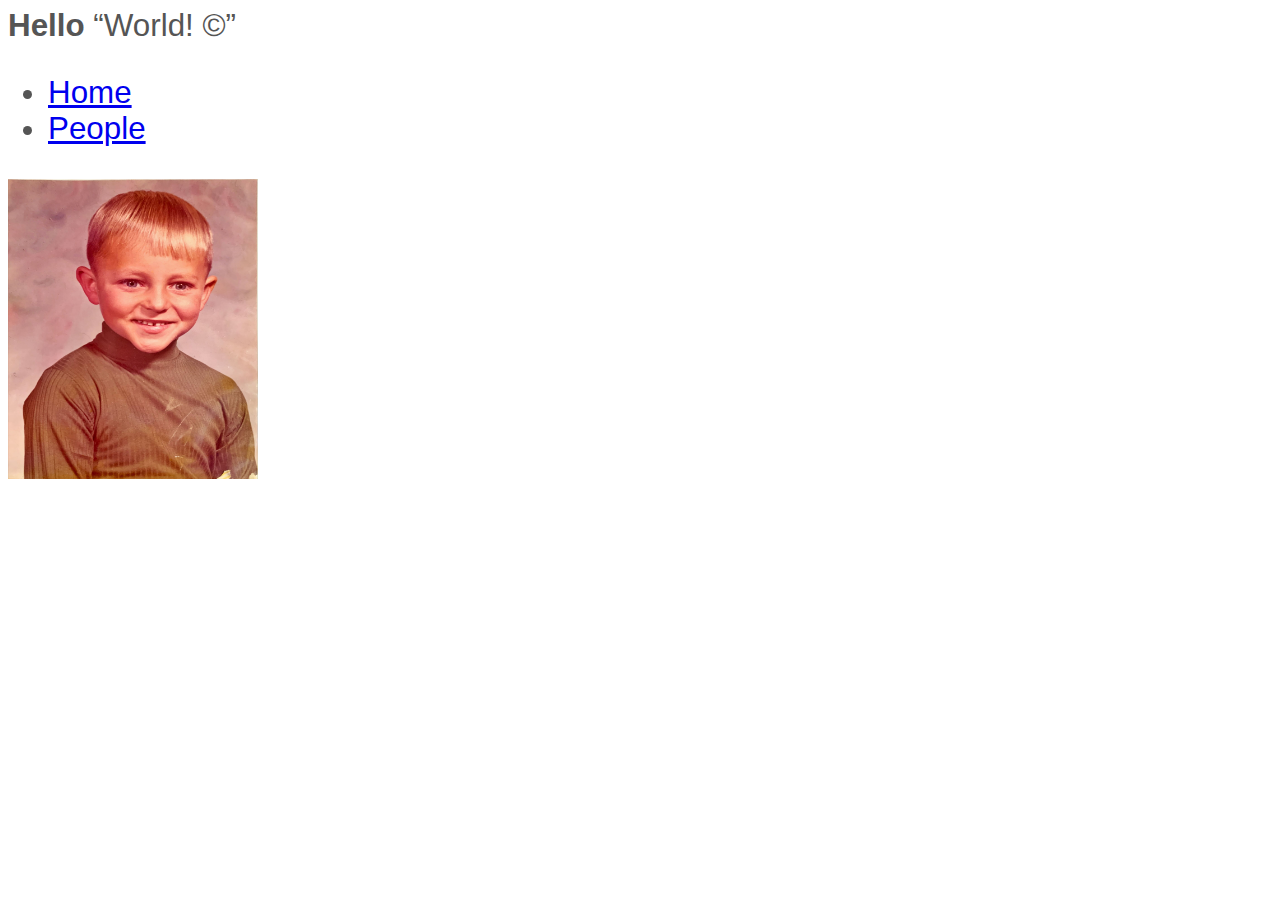
<file: HTML, CSS, JS/index.html>
<!DOCTYPE html>
<html lang="en" dir="ltr">

<head>
    <meta charset="UTF-8">
    <link rel="stylesheet" href="gordo.css">
    <title>LinkedIn Learning HTML/CSS/JS</title>
</head>

<body>
    <!--Comment-->
    <strong>Hello</strong> <q>World! &copy;</q><br>
    <!--<time datetime="2025-05-08">Today</time>-->

 <nav role="navigation" aria-label="main menu">   
    <ul>
        <li><a href="/">Home</a></li>
        <li><a href="/people">People</a></li>
    </ul>
 </nav>
 <img src="me.jpg" alt="Good Looking Dude" height="300" width="250">

    <!--
    <a href="https://google.com"><p>What <em>Next</em></p></a>

    <p>H<sub>2</sub>0</p>
    <p>H<sup>2</sup>0</p>
    <p>H<sub>2</sub><small>0</small></p>
    <article>What is an <b><i>Article</i></b> Tag?</article>
    
    <ol>
    <li><h1>H1</h1></li>
    <li><h2>H2</h2></li>
    <li><h3>H3</h3></li>
    <li><h4>H4</h4></li>
    <li><h5>H5</h5></li>
    <li><h6>H6</h6></li>
    </ol>

    <section>
        <div><h1>LinkedIn <code>Learning</code> Section</h1></div>
        <div class="step"><p>As objects scroll into view...</p></div>
        <div class="step"><p>they can change appearance...</p></div>
        <div class="step"><p>and draw attention to themselves</p></div>
        <div class="step"><p>and if you didn't notice...</p></div>
        <div class="step"><p>the old ones can disappear</p></div>
    </section>
-->

</body>
</html>
</file>
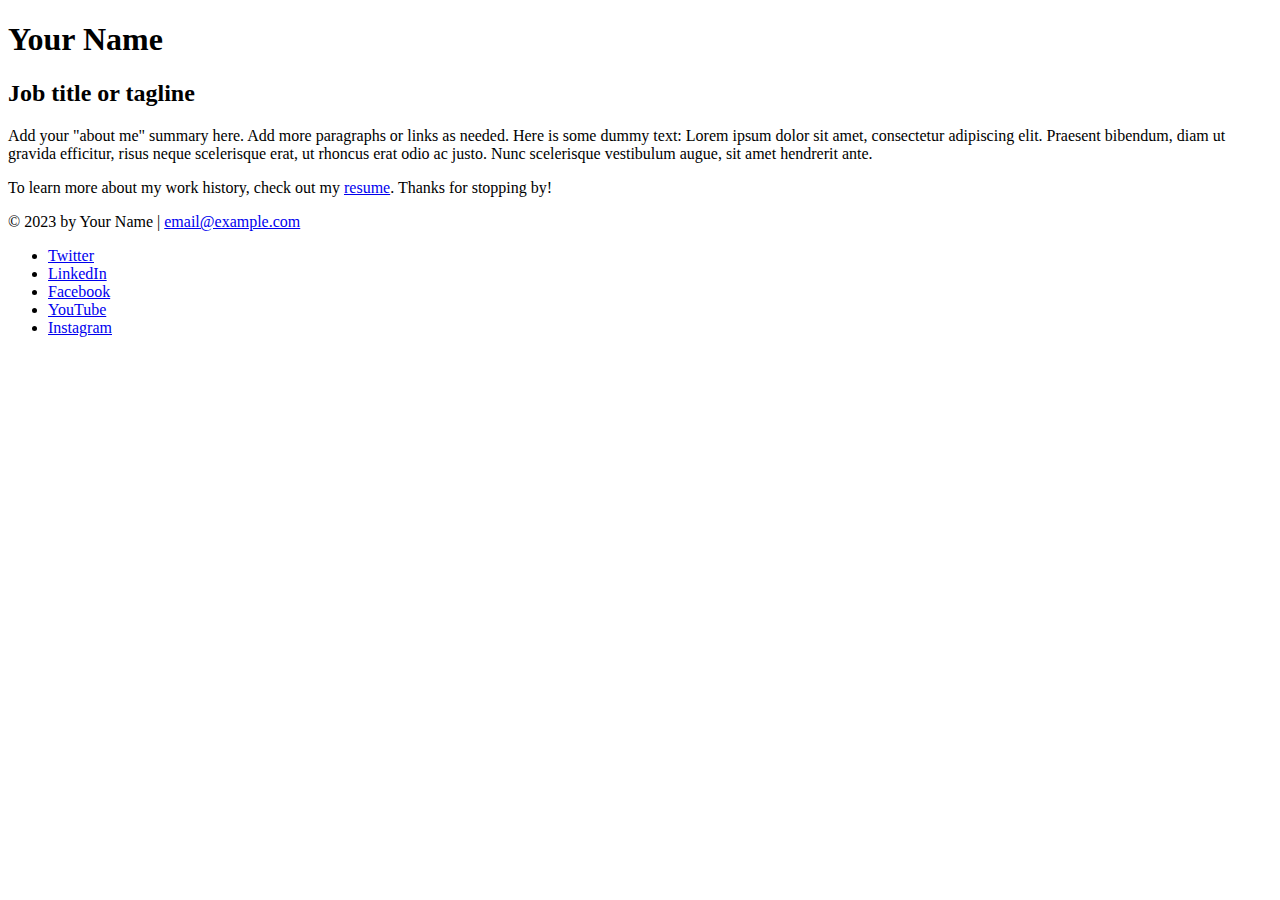
<file: HTML, CSS, JS/LiLCSSE/Exercise Files/starter-files/index.html>
<!DOCTYPE html>
<html lang="en">
  <head>
    <meta charset="UTF-8">
    <meta name="viewport" content="width=device-width, initial-scale=1">
    <title>Add a relevant page title</title>
  </head>
  <body>
    <!-- //  INTRO  // -->
    <header>
      <!-- Start content edits below this line. -->
      <h1>Your Name</h1>
      <h2>Job title or tagline</h2>

      <!-- End content edits here. -->
    </header>

    <!-- //  ABOUT ME  // -->
    <main>
      <!-- Start content edits below this line. -->
      <p>Add your "about me" summary here. Add more paragraphs or links as needed. Here is some dummy text: Lorem ipsum dolor sit amet, consectetur adipiscing elit. Praesent bibendum, diam ut gravida efficitur, risus neque scelerisque erat, ut rhoncus erat odio ac justo. Nunc scelerisque vestibulum augue, sit amet hendrerit ante.</p>
      <p>To learn more about my work history, check out my <a href="resume.html"> resume</a>. Thanks for stopping by!</p>

      <!-- End content edits here. -->
    </main>

    <!-- //  FOOTER INFO, SOCIAL MEDIA  // -->
    <footer>
      <!-- Start content edits below this line. -->
      <p>© 2023 by Your Name | <a href="mailto:email@example.com">email@example.com</a></p>

      <!-- Add or remove any networks. -->
      <ul>
        <li>
          <a href="#" target="_blank">Twitter</a>
        </li>
        <li>
          <a href="#" target="_blank">LinkedIn</a>
        </li>
        <li>
          <a href="#" target="_blank">Facebook</a>
        </li>
        <li>
          <a href="#" target="_blank">YouTube</a>
        </li>
        <li>
          <a href="#" target="_blank">Instagram</a>
        </li>
      </ul>
      <!-- End content edits here. -->
    </footer>
  </body>
</html>
</file>
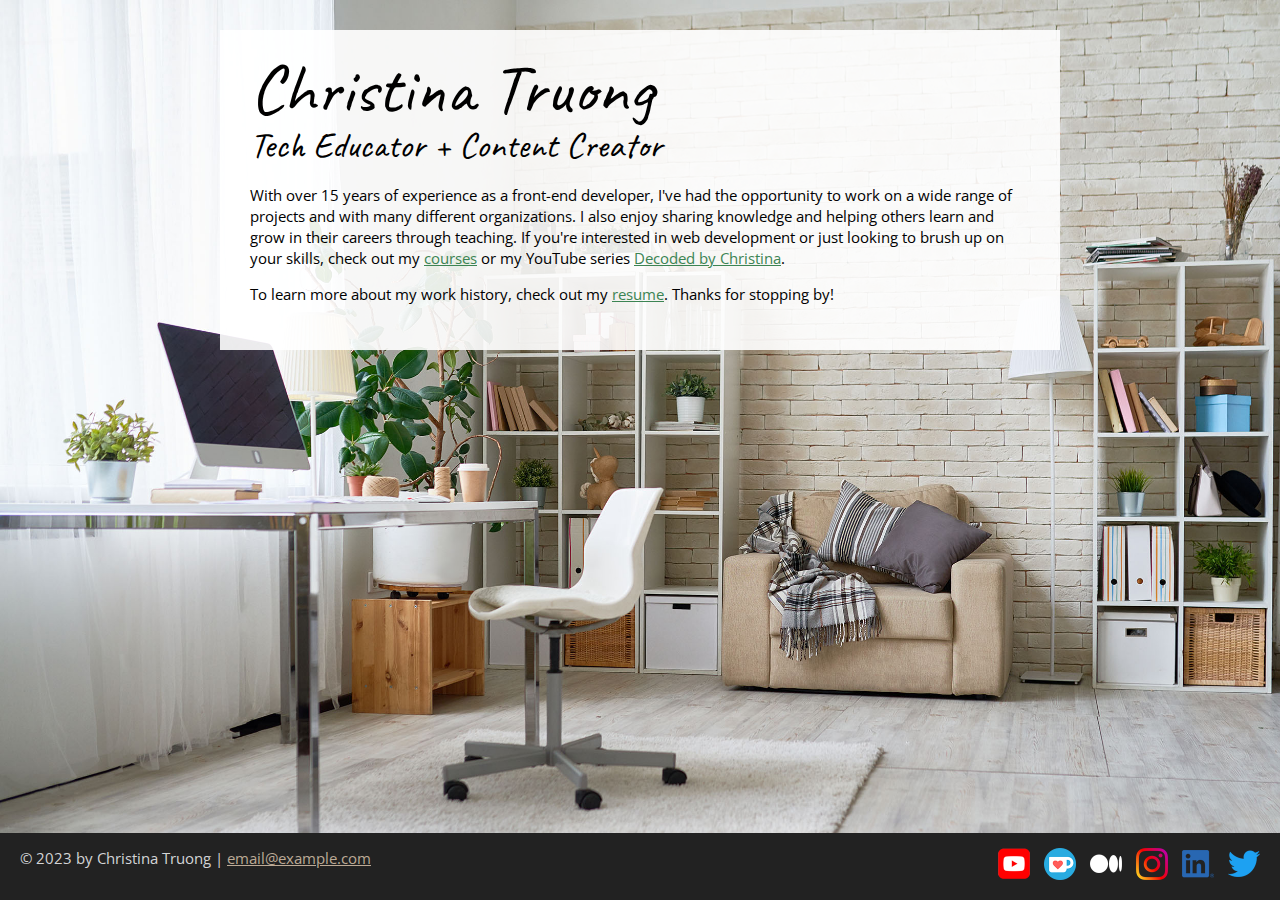
<file: HTML, CSS, JS/LiLCSSE/Exercise Files/final/personal-site/index.html>
<!DOCTYPE html>
<html lang="en">
  <head>
    <meta charset="UTF-8">
    <meta name="viewport" content="width=device-width, initial-scale=1.0">
    <title>Christina Truong, Tech Educator and Content Creator</title>
    <link rel="preconnect" href="https://fonts.googleapis.com">
    <link rel="preconnect" href="https://fonts.gstatic.com" crossorigin>
    <link href="https://fonts.googleapis.com/css2?family=Caveat&family=Open+Sans&display=swap" rel="stylesheet">
    <link rel="stylesheet" href="css/styles.css">
  </head>
  <body class="home">
    <!-- //  INTRO  // -->
    <div class="content-wrapper">
      <div class="content-bg">
        <header>
          <!-- Start content edits below this line. -->
          <h1>Christina Truong</h1>
          <h2>Tech Educator + Content Creator</h2>

          <!-- End content edits here. -->
        </header>

        <!-- //  ABOUT ME  // -->
        <main>
          <p>With over 15 years of experience as a front-end developer, I've had the opportunity to work on a wide range of projects and with many different organizations. I also enjoy sharing knowledge and helping others learn and grow in their careers through teaching. If you're interested in web development or just looking to brush up on your skills, check out my <a href="https://christinatruong.com/courses/" target="_blank">courses</a> or my YouTube series <a href="https://www.youtube.com/@madebychristina" target="_blank">Decoded by Christina</a>.</p>

          <p>To learn more about my work history, check out my <a href="resume.html"> resume</a>. Thanks for stopping by!</p>
        </main>
      </div>
    </div>
    <!-- //  FOOTER INFO, SOCIAL MEDIA  // -->
    <footer>
      <p>© 2023 by Christina Truong |  <a href="mailto:email@example.com">email@example.com</a></p>

      <ul class="socials">
        <li>
          <a href="https://www.youtube.com/@madebychristina" target="_blank"><img src="images/icon-logo-youtube.png" alt="My YouTube channel"></a>
        </li>
        <li>
          <a href="https://ko-fi.com/christinatruong" target="_blank"><img src="images/icon-logo-ko-fi.png" alt="My Ko-Fi homepage"></a>
        </li>
        <li>
          <a href="https://medium.com/@christinatruong" target="_blank"><img src="images/icon-logo-medium.png" alt="My Medium homepage"></a>
        </li>
        <li>
          <a href="https://www.instagram.com/christina.is.online/" target="_blank"><img src="images/icon-logo-instagram.png" alt="My Instagram"></a>
        </li>
        <li>
          <a href="https://ca.linkedin.com/in/christinatruong" target="_blank"><img src="images/icon-logo-linkedin.png" alt="My LinkedIn profile"></a>
        </li>
        <li>
          <a href="https://twitter.com/christinatruong" target="_blank"><img src="images/icon-logo-twitter.png" alt="My Twitter profile"></a>
        </li>
      </ul>
    </footer>
  </body>
</html>
</file>
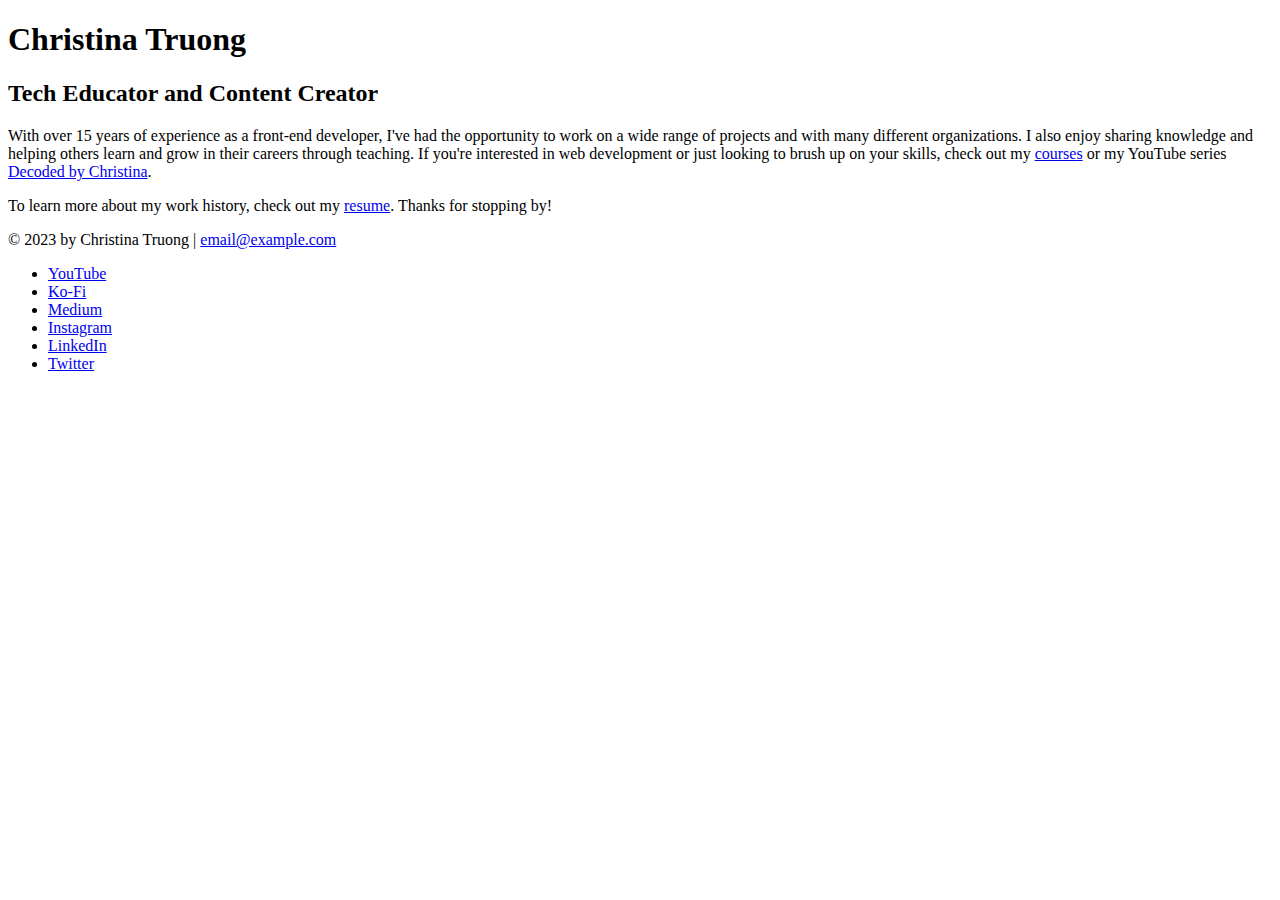
<file: HTML, CSS, JS/LiLCSSE/Exercise Files/Ch1/01_05/personal-site/index.html>
<!DOCTYPE html>
<html lang="en">
  <head>
    <meta charset="UTF-8">
    <meta name="viewport" content="width=device-width, initial-scale=1.0">
    <title>Christina Truong, Tech Educator and Content Creator</title>
  </head>
  <body>
    <!-- //  INTRO  // -->
    <header>
      <!-- Start content edits below this line. -->
      <h1>Christina Truong</h1>
      <h2>Tech Educator and Content Creator</h2>

      <!-- End content edits here. -->
    </header>

    <!-- //  ABOUT ME  // -->
    <main>
      <p>With over 15 years of experience as a front-end developer, I've had the opportunity to work on a wide range of projects and with many different organizations. I also enjoy sharing knowledge and helping others learn and grow in their careers through teaching. If you're interested in web development or just looking to brush up on your skills, check out my <a href="https://christinatruong.com/courses/" target="_blank">courses</a> or my YouTube series <a href="https://www.youtube.com/@madebychristina" target="_blank">Decoded by Christina</a>.</p>

      <p>To learn more about my work history, check out my <a href="resume.html"> resume</a>. Thanks for stopping by!</p>
    </main>

    <!-- //  FOOTER INFO, SOCIAL MEDIA  // -->
    <footer>
      <p>© 2023 by Christina Truong |  <a href="mailto:email@example.com">email@example.com</a></p>

      <ul>
        <li>
          <a href="https://www.youtube.com/@madebychristina" target="_blank">YouTube</a>
        </li>
        <li>
          <a href="https://ko-fi.com/christinatruong" target="_blank">Ko-Fi</a>
        </li>
        <li>
          <a href="https://medium.com/@christinatruong" target="_blank">Medium</a>
        </li>
        <li>
          <a href="https://www.instagram.com/christinaisonline/" target="_blank">Instagram</a>
        </li>
        <li>
          <a href="https://ca.linkedin.com/in/christinatruong/" target="_blank">LinkedIn</a>
        </li>
        <li>
          <a href="https://twitter.com/christinatruong" target="_blank">Twitter</a>
        </li>
      </ul>
    </footer>
  </body>
</html>
</file>
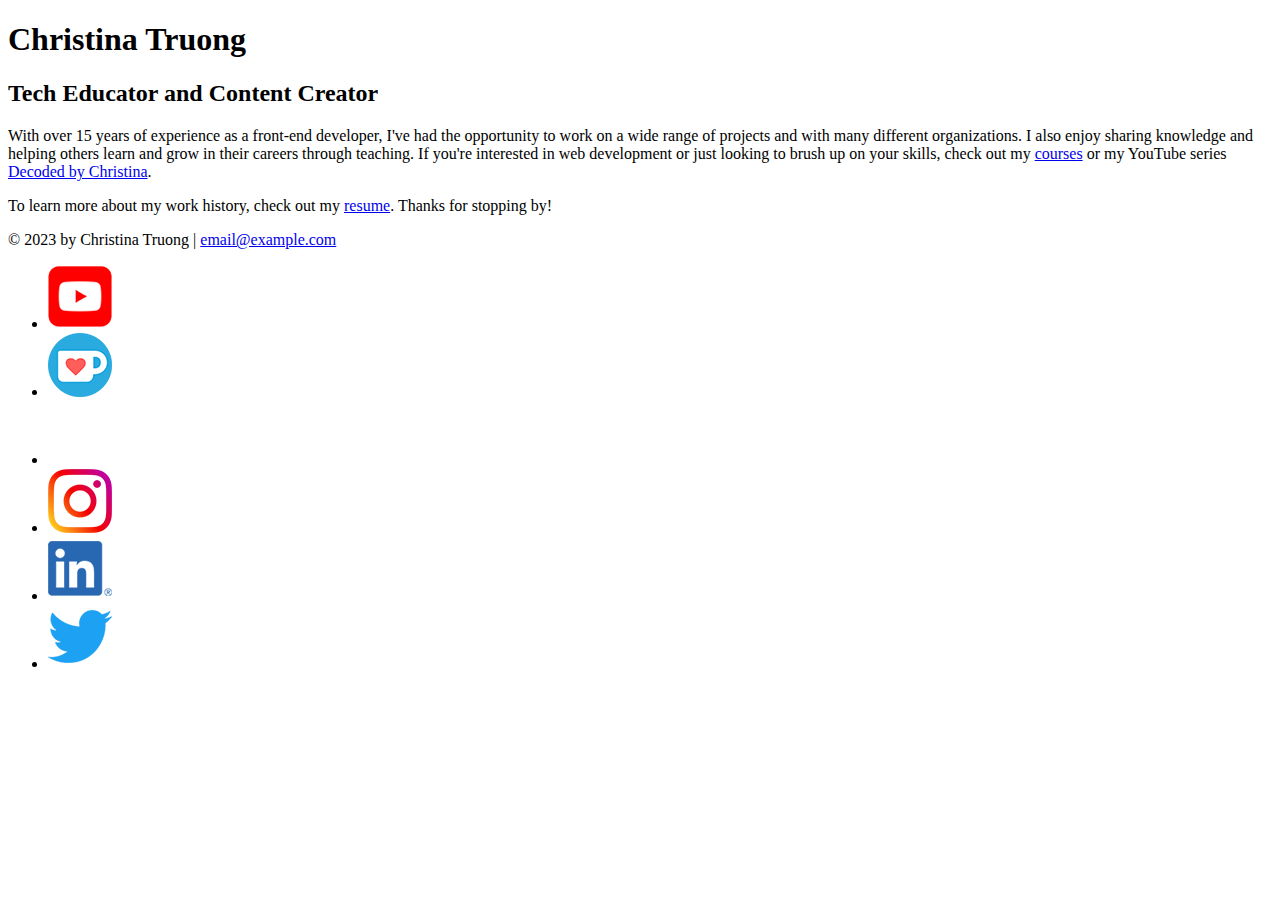
<file: HTML, CSS, JS/LiLCSSE/Exercise Files/Ch1/01_09/personal-site/index.html>
<!DOCTYPE html>
<html lang="en">
  <head>
    <meta charset="UTF-8">
    <meta name="viewport" content="width=device-width, initial-scale=1.0">
    <title>Christina Truong, Tech Educator and Content Creator</title>
  </head>
  <body>
    <!-- //  INTRO  // -->
    <header>
      <!-- Start content edits below this line. -->
      <h1>Christina Truong</h1>
      <h2>Tech Educator and Content Creator</h2>

      <!-- End content edits here. -->
    </header>

    <!-- //  ABOUT ME  // -->
    <main>
      <p>With over 15 years of experience as a front-end developer, I've had the opportunity to work on a wide range of projects and with many different organizations. I also enjoy sharing knowledge and helping others learn and grow in their careers through teaching. If you're interested in web development or just looking to brush up on your skills, check out my <a href="https://christinatruong.com/courses/" target="_blank">courses</a> or my YouTube series <a href="https://www.youtube.com/@madebychristina" target="_blank">Decoded by Christina</a>.</p>

      <p>To learn more about my work history, check out my <a href="resume.html"> resume</a>. Thanks for stopping by!</p>
    </main>

    <!-- //  FOOTER INFO, SOCIAL MEDIA  // -->
    <footer>
      <p>© 2023 by Christina Truong |  <a href="mailto:email@example.com">email@example.com</a></p>

      <ul>
        <li>
          <a href="https://www.youtube.com/@madebychristina" target="_blank"><img src="images/icon-logo-youtube.png" alt="My YouTube channel"></a>
        </li>
        <li>
          <a href="https://ko-fi.com/christinatruong" target="_blank"><img src="images/icon-logo-ko-fi.png" alt="My Ko-Fi homepage"></a>
        </li>
        <li>
          <a href="https://medium.com/@christinatruong" target="_blank"><img src="images/icon-logo-medium.png" alt="My Medium homepage"></a>
        </li>
        <li>
          <a href="https://www.instagram.com/christina.is.online/" target="_blank"><img src="images/icon-logo-instagram.png" alt="My Instagram"></a>
        </li>
        <li>
          <a href="https://ca.linkedin.com/in/christinatruong" target="_blank"><img src="images/icon-logo-linkedin.png" alt="My LinkedIn profile"></a>
        </li>
        <li>
          <a href="https://twitter.com/christinatruong" target="_blank"><img src="images/icon-logo-twitter.png" alt="My Twitter profile"></a>
        </li>
      </ul>
    </footer>
  </body>
</html>
</file>
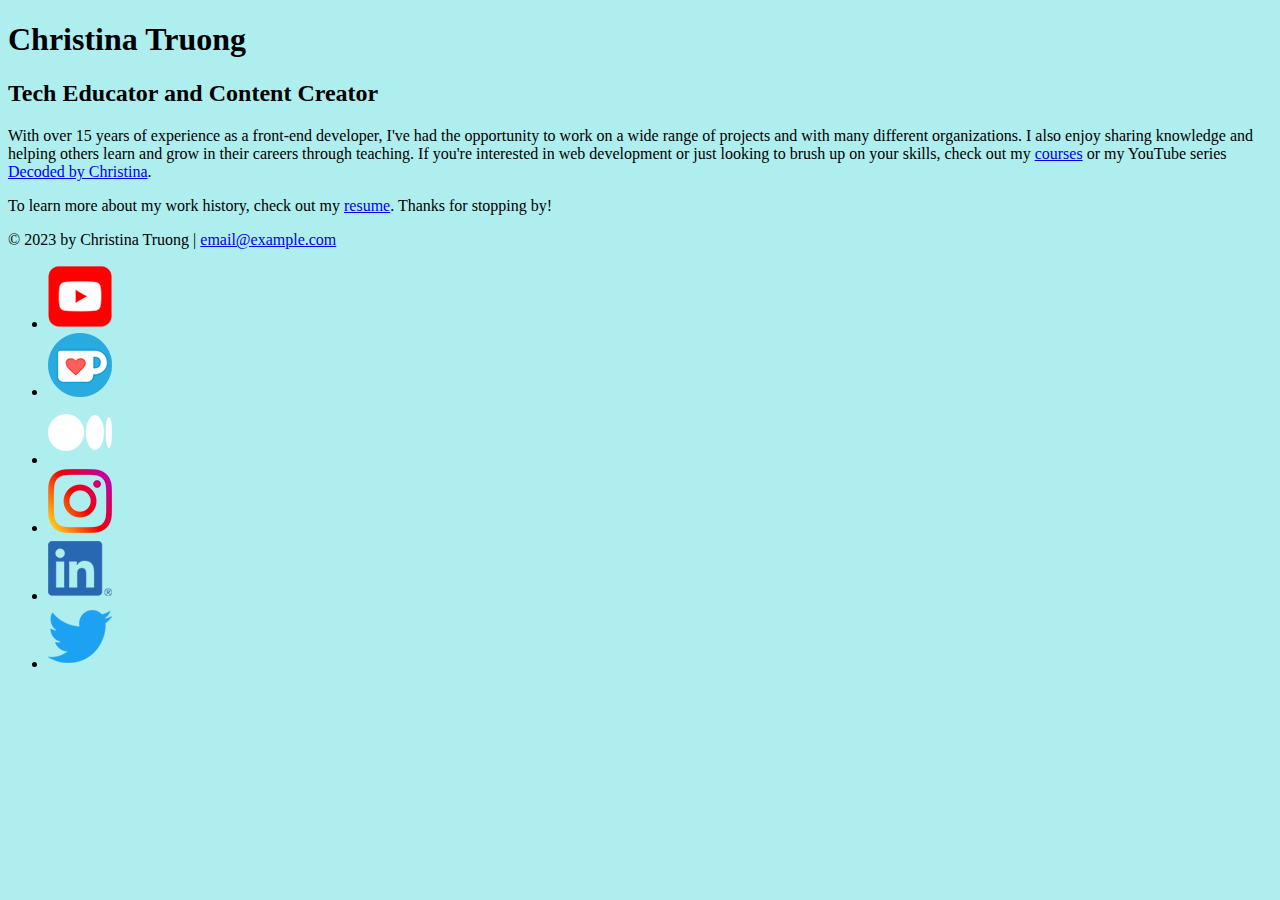
<file: HTML, CSS, JS/LiLCSSE/Exercise Files/Ch1/01_11/personal-site/index.html>
<!DOCTYPE html>
<html lang="en">
  <head>
    <meta charset="UTF-8">
    <meta name="viewport" content="width=device-width, initial-scale=1.0">
    <title>Christina Truong, Tech Educator and Content Creator</title>
    <link rel="stylesheet" href="css/styles.css">
  </head>
  <body>
    <!-- //  INTRO  // -->
    <header>
      <!-- Start content edits below this line. -->
      <h1>Christina Truong</h1>
      <h2>Tech Educator and Content Creator</h2>

      <!-- End content edits here. -->
    </header>

    <!-- //  ABOUT ME  // -->
    <main>
      <p>With over 15 years of experience as a front-end developer, I've had the opportunity to work on a wide range of projects and with many different organizations. I also enjoy sharing knowledge and helping others learn and grow in their careers through teaching. If you're interested in web development or just looking to brush up on your skills, check out my <a href="https://christinatruong.com/courses/" target="_blank">courses</a> or my YouTube series <a href="https://www.youtube.com/@madebychristina" target="_blank">Decoded by Christina</a>.</p>

      <p>To learn more about my work history, check out my <a href="resume.html"> resume</a>. Thanks for stopping by!</p>
    </main>

    <!-- //  FOOTER INFO, SOCIAL MEDIA  // -->
    <footer>
      <p>© 2023 by Christina Truong |  <a href="mailto:email@example.com">email@example.com</a></p>

      <ul>
        <li>
          <a href="https://www.youtube.com/@madebychristina" target="_blank"><img src="images/icon-logo-youtube.png" alt="My YouTube channel"></a>
        </li>
        <li>
          <a href="https://ko-fi.com/christinatruong" target="_blank"><img src="images/icon-logo-ko-fi.png" alt="My Ko-Fi homepage"></a>
        </li>
        <li>
          <a href="https://medium.com/@christinatruong" target="_blank"><img src="images/icon-logo-medium.png" alt="My Medium homepage"></a>
        </li>
        <li>
          <a href="https://www.instagram.com/christina.is.online/" target="_blank"><img src="images/icon-logo-instagram.png" alt="My Instagram"></a>
        </li>
        <li>
          <a href="https://ca.linkedin.com/in/christinatruong" target="_blank"><img src="images/icon-logo-linkedin.png" alt="My LinkedIn profile"></a>
        </li>
        <li>
          <a href="https://twitter.com/christinatruong" target="_blank"><img src="images/icon-logo-twitter.png" alt="My Twitter profile"></a>
        </li>
      </ul>
    </footer>
  </body>
</html>
</file>
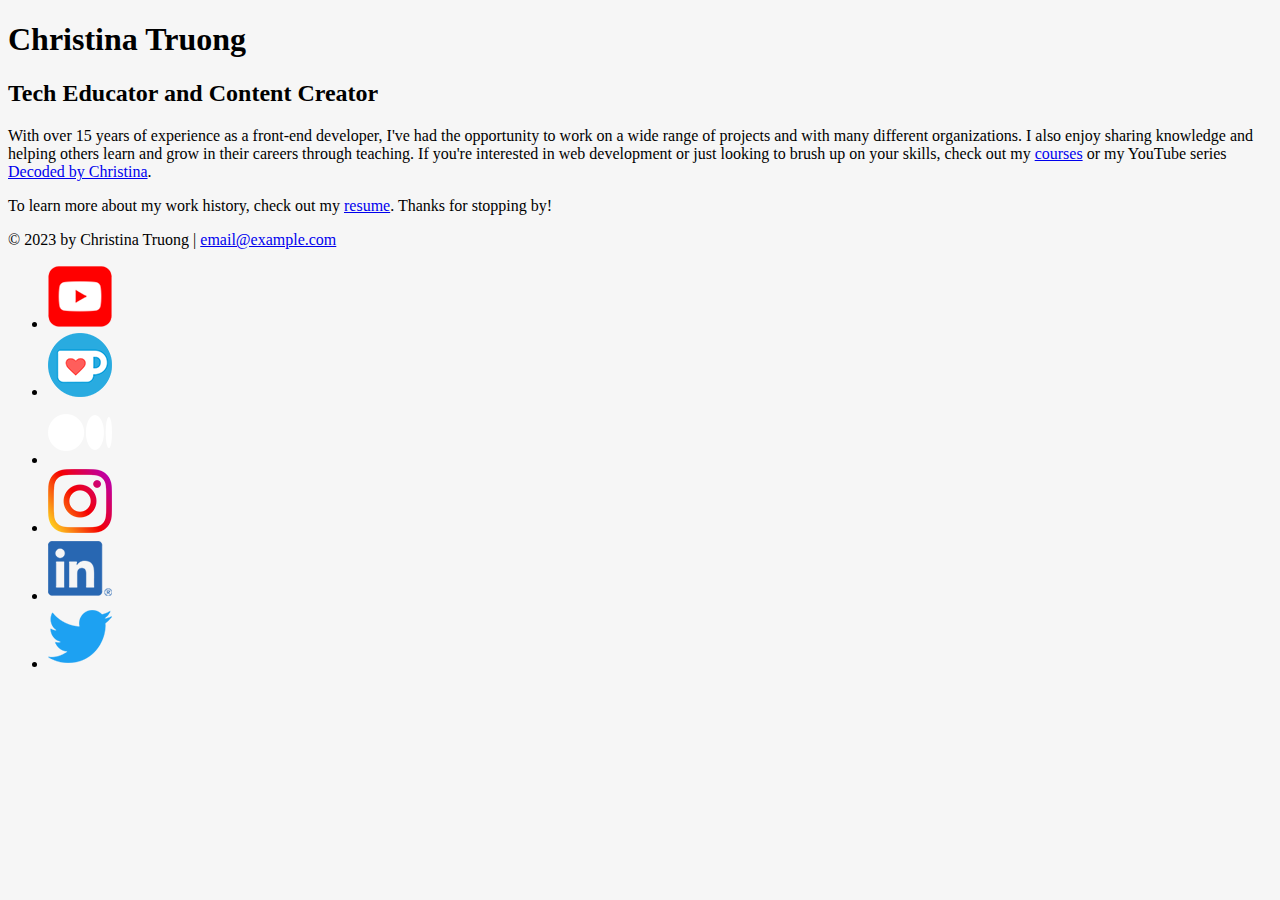
<file: HTML, CSS, JS/LiLCSSE/Exercise Files/Ch2/02_11/personal-site/index.html>
<!DOCTYPE html>
<html lang="en">
  <head>
    <meta charset="UTF-8">
    <meta name="viewport" content="width=device-width, initial-scale=1.0">
    <title>Christina Truong, Tech Educator and Content Creator</title>
    <link rel="stylesheet" href="css/styles.css">
  </head>
  <body class="home">
    <!-- //  INTRO  // -->
    <header>
      <!-- Start content edits below this line. -->
      <h1>Christina Truong</h1>
      <h2>Tech Educator and Content Creator</h2>

      <!-- End content edits here. -->
    </header>

    <!-- //  ABOUT ME  // -->
    <main>
      <p>With over 15 years of experience as a front-end developer, I've had the opportunity to work on a wide range of projects and with many different organizations. I also enjoy sharing knowledge and helping others learn and grow in their careers through teaching. If you're interested in web development or just looking to brush up on your skills, check out my <a href="https://christinatruong.com/courses/" target="_blank">courses</a> or my YouTube series <a href="https://www.youtube.com/@madebychristina" target="_blank">Decoded by Christina</a>.</p>

      <p>To learn more about my work history, check out my <a href="resume.html"> resume</a>. Thanks for stopping by!</p>
    </main>

    <!-- //  FOOTER INFO, SOCIAL MEDIA  // -->
    <footer>
      <p>© 2023 by Christina Truong |  <a href="mailto:email@example.com">email@example.com</a></p>

      <ul>
        <li>
          <a href="https://www.youtube.com/@madebychristina" target="_blank"><img src="images/icon-logo-youtube.png" alt="My YouTube channel"></a>
        </li>
        <li>
          <a href="https://ko-fi.com/christinatruong" target="_blank"><img src="images/icon-logo-ko-fi.png" alt="My Ko-Fi homepage"></a>
        </li>
        <li>
          <a href="https://medium.com/@christinatruong" target="_blank"><img src="images/icon-logo-medium.png" alt="My Medium homepage"></a>
        </li>
        <li>
          <a href="https://www.instagram.com/christina.is.online/" target="_blank"><img src="images/icon-logo-instagram.png" alt="My Instagram"></a>
        </li>
        <li>
          <a href="https://ca.linkedin.com/in/christinatruong" target="_blank"><img src="images/icon-logo-linkedin.png" alt="My LinkedIn profile"></a>
        </li>
        <li>
          <a href="https://twitter.com/christinatruong" target="_blank"><img src="images/icon-logo-twitter.png" alt="My Twitter profile"></a>
        </li>
      </ul>
    </footer>
  </body>
</html>
</file>
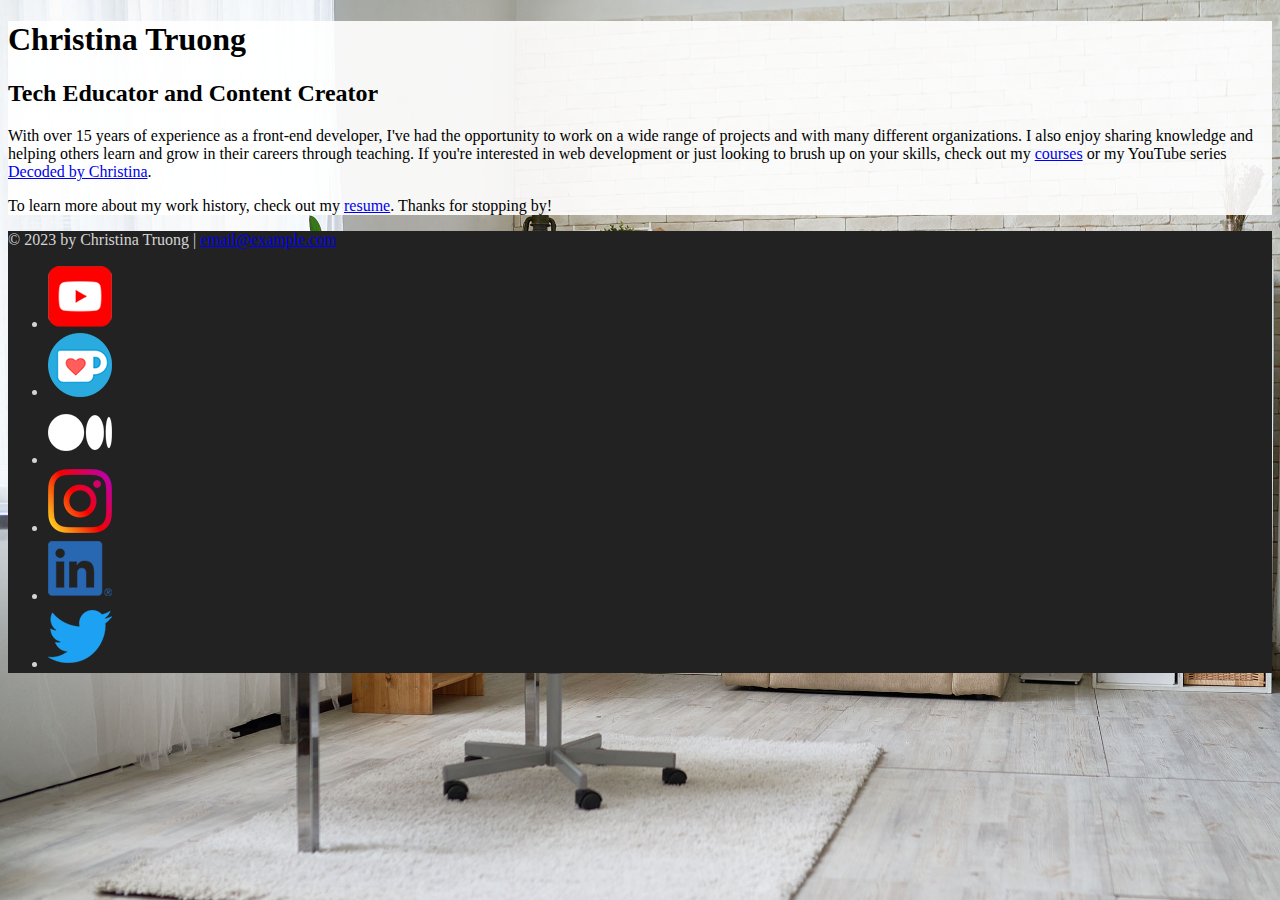
<file: HTML, CSS, JS/LiLCSSE/Exercise Files/Ch2/02_12/personal-site/index.html>
<!DOCTYPE html>
<html lang="en">
  <head>
    <meta charset="UTF-8">
    <meta name="viewport" content="width=device-width, initial-scale=1.0">
    <title>Christina Truong, Tech Educator and Content Creator</title>
    <link rel="stylesheet" href="css/styles.css">
  </head>
  <body class="home">
    <!-- //  INTRO  // -->
    <div class="content-wrapper">
      <header>
        <!-- Start content edits below this line. -->
        <h1>Christina Truong</h1>
        <h2>Tech Educator and Content Creator</h2>

        <!-- End content edits here. -->
      </header>

      <!-- //  ABOUT ME  // -->
      <main>
        <p>With over 15 years of experience as a front-end developer, I've had the opportunity to work on a wide range of projects and with many different organizations. I also enjoy sharing knowledge and helping others learn and grow in their careers through teaching. If you're interested in web development or just looking to brush up on your skills, check out my <a href="https://christinatruong.com/courses/" target="_blank">courses</a> or my YouTube series <a href="https://www.youtube.com/@madebychristina" target="_blank">Decoded by Christina</a>.</p>

        <p>To learn more about my work history, check out my <a href="resume.html"> resume</a>. Thanks for stopping by!</p>
      </main>
    </div>
    <!-- //  FOOTER INFO, SOCIAL MEDIA  // -->
    <footer>
      <p>© 2023 by Christina Truong |  <a href="mailto:email@example.com">email@example.com</a></p>

      <ul>
        <li>
          <a href="https://www.youtube.com/@madebychristina" target="_blank"><img src="images/icon-logo-youtube.png" alt="My YouTube channel"></a>
        </li>
        <li>
          <a href="https://ko-fi.com/christinatruong" target="_blank"><img src="images/icon-logo-ko-fi.png" alt="My Ko-Fi homepage"></a>
        </li>
        <li>
          <a href="https://medium.com/@christinatruong" target="_blank"><img src="images/icon-logo-medium.png" alt="My Medium homepage"></a>
        </li>
        <li>
          <a href="https://www.instagram.com/christina.is.online/" target="_blank"><img src="images/icon-logo-instagram.png" alt="My Instagram"></a>
        </li>
        <li>
          <a href="https://ca.linkedin.com/in/christinatruong" target="_blank"><img src="images/icon-logo-linkedin.png" alt="My LinkedIn profile"></a>
        </li>
        <li>
          <a href="https://twitter.com/christinatruong" target="_blank"><img src="images/icon-logo-twitter.png" alt="My Twitter profile"></a>
        </li>
      </ul>
    </footer>
  </body>
</html>
</file>
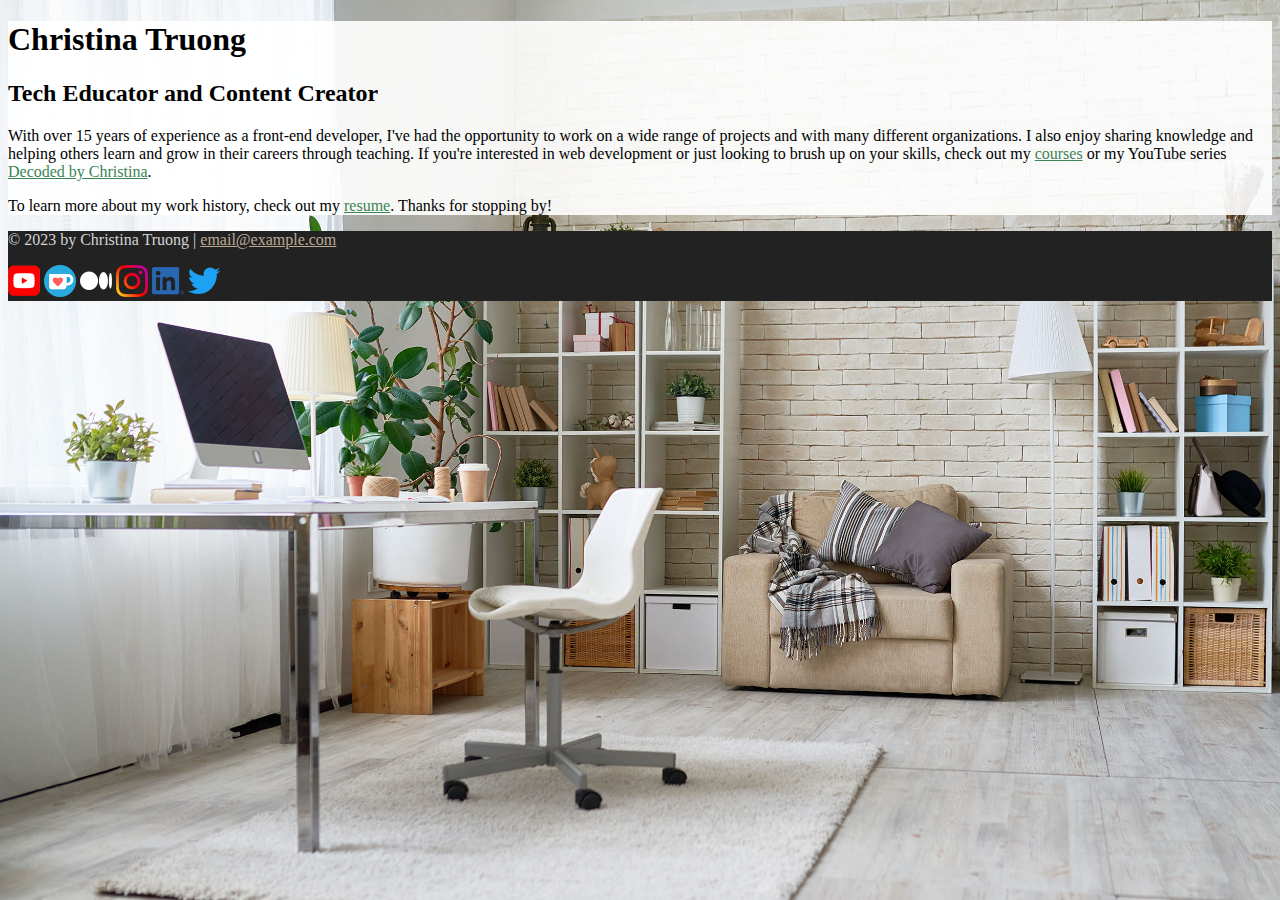
<file: HTML, CSS, JS/LiLCSSE/Exercise Files/Ch3/03_05/personal-site/index.html>
<!DOCTYPE html>
<html lang="en">
  <head>
    <meta charset="UTF-8">
    <meta name="viewport" content="width=device-width, initial-scale=1.0">
    <title>Christina Truong, Tech Educator and Content Creator</title>
    <link rel="stylesheet" href="css/styles.css">
  </head>
  <body class="home">
    <!-- //  INTRO  // -->
    <div class="content-wrapper">
      <header>
        <!-- Start content edits below this line. -->
        <h1>Christina Truong</h1>
        <h2>Tech Educator and Content Creator</h2>

        <!-- End content edits here. -->
      </header>

      <!-- //  ABOUT ME  // -->
      <main>
        <p>With over 15 years of experience as a front-end developer, I've had the opportunity to work on a wide range of projects and with many different organizations. I also enjoy sharing knowledge and helping others learn and grow in their careers through teaching. If you're interested in web development or just looking to brush up on your skills, check out my <a href="https://christinatruong.com/courses/" target="_blank">courses</a> or my YouTube series <a href="https://www.youtube.com/@madebychristina" target="_blank">Decoded by Christina</a>.</p>

        <p>To learn more about my work history, check out my <a href="resume.html"> resume</a>. Thanks for stopping by!</p>
      </main>
    </div>
    <!-- //  FOOTER INFO, SOCIAL MEDIA  // -->
    <footer>
      <p>© 2023 by Christina Truong |  <a href="mailto:email@example.com">email@example.com</a></p>

      <ul class="socials">
        <li>
          <a href="https://www.youtube.com/@madebychristina" target="_blank"><img src="images/icon-logo-youtube.png" alt="My YouTube channel"></a>
        </li>
        <li>
          <a href="https://ko-fi.com/christinatruong" target="_blank"><img src="images/icon-logo-ko-fi.png" alt="My Ko-Fi homepage"></a>
        </li>
        <li>
          <a href="https://medium.com/@christinatruong" target="_blank"><img src="images/icon-logo-medium.png" alt="My Medium homepage"></a>
        </li>
        <li>
          <a href="https://www.instagram.com/christina.is.online/" target="_blank"><img src="images/icon-logo-instagram.png" alt="My Instagram"></a>
        </li>
        <li>
          <a href="https://ca.linkedin.com/in/christinatruong" target="_blank"><img src="images/icon-logo-linkedin.png" alt="My LinkedIn profile"></a>
        </li>
        <li>
          <a href="https://twitter.com/christinatruong" target="_blank"><img src="images/icon-logo-twitter.png" alt="My Twitter profile"></a>
        </li>
      </ul>
    </footer>
  </body>
</html>
</file>
<file: HTML, CSS, JS/gordo.css>
p{
    color: blueviolet;
    font-family: sans-serif;
    font-size: larger;
}
body{
    font-size: larger;
}
html,body{
    width: 100%;
    height: 100%;
    font-family: sans-serif;
    color: #555;
    background-color: #fff;
    font-size: 1.4em;
}
section{
    height: 100%;
}
div{
    height: 100%;
    max-width: 1000px;
    margin: 50px auto;
    text-align: center;
    padding: 50px;
}
div.step{
    background: #000;
    color: #fff;
}
</file>
<file: HTML, CSS, JS/LiLCSSE/Exercise Files/final/personal-site/css/styles.css>
/*
COLOR PALETTE

Dark green    #3c8453
Sandy beige   #bcaa96
Dark gray     #222222
Light gray    #d3d4d6
Off-white     #f6f6f6
*/

/* GLOBAL STYLES 
------------------------------------*/
/* 
  https://www.paulirish.com/2012/box-sizing-border-box-ftw/
*/
html {
    box-sizing: border-box;
    font-size: 62.5%; /* set default to 10px */
}
*, *:before, *:after {
    box-sizing: inherit;
}

html, body {
    height: 100%;
}
body {
    background: #f6f6f6; 
    margin: 0;
    font-family: 'Open Sans', sans-serif;
    font-size: 1.5rem;
    line-height: 1.4;
}
h1, h2, h3 {
    font-family: 'Caveat', cursive;
    font-weight: 400;
    margin: 0;
}
h1 {
    font-size: 7rem;
    line-height: 0.85;
}
h2 {
    font-size: 3.6rem;
}
h3 {
    font-size: 2.4rem;
}

/* links */
a {
    color: #3c8453;
}
a:hover {
    color: #bcaa96;
    text-decoration: none;
}
footer a {
    color: #bcaa96;
}
footer a:hover {
    color: #3c8453;
}
.btn {
    background: #3c8453;
    color: #f6f6f6;
    text-decoration: none;
    text-transform: uppercase;
    font-size: 1.2rem;
    display: inline-block;
    padding: 7px;
    letter-spacing: 0.1em;
    line-height: 1;
    border-radius: 4px;
}

.content-wrapper {
    margin: 0 auto;
    padding: 30px;
    max-width: 900px;
}


/* HOME
------------------------------------*/
.home {
    background: url(../images/bg-home-office-studio.jpg) no-repeat;
    background-size: cover;
    display: flex;
    flex-direction: column;
}
.home .content-wrapper {
    flex: 1 0 auto;
}
.content-bg {
    background: rgb(255 255 255 / 0.9);
    padding: 30px;
}
@media screen and (max-width:650px){
    .home .content-wrapper {
        padding: 10px;
    }
    .content-bg {
        padding: 20px;
    }
}


/* RESUME
------------------------------------*/
.resume header::before {
    background: url(../images/bg-home-office-studio.jpg) center;
    background-size: cover;
    content: "";
    display: block;
    height: 375px;
}
.resume-section {
    margin-bottom: 50px;
}
.resume-section h2 {
    border-bottom: 2px dashed #d3d4d6;
}
.download-link {
    position: fixed;
    top: 5px;
    left: 5px;
    font-size: 1.5rem;
}
@media screen and (max-width: 1200px){
    .download-link {
        position: absolute;
    }
}
@media screen and (max-width: 500px){
    .resume header::before {
        height: 200px;
    }
    h1 {
        font-size: 5rem;
    }
    h2 {
        font-size: 2.6rem;
    }
}


/* Projects
------------------------------------*/
.project-item {
    margin: 30px 0;
}
.project-item img {
    width: 300px;
}
@media screen and (min-width:860px) {
    .project-item {
        display: flow-root;
    }
    .project-item img {
        float: left;
        margin-right: 20px;
    }
}
@media screen and (min-width:650px) and (max-width:859px) {
    .project-wrapper {
        display: grid;
        grid-template-columns: repeat(2, 1fr);
        column-gap: 20px;
    }
    .project-item img {
        width: 100%;
    }
}
@media screen and (max-width:500px){
    .project-item img {
        width: 100%;
        margin-bottom: 10px;
    }
}


/* Work Experience
------------------------------------*/
.work-item {
    margin: 30px 0;
}
.work-details p {
    margin: 0;
}

@media screen and (min-width: 860px) {
    .work-item {
        display: grid;
        grid-template-columns: 300px 1fr;
        column-gap: 20px;
    }
    .work-summary p:first-child {
        margin-top: 0;
    }
}


/* Education
------------------------------------*/
.education-item {
    margin: 30px 0;
}
.education-item p {
    margin: 0;
}



/* FOOTER
------------------------------------*/
footer {
    background: #222;
    color: #d3d4d6;
}
.socials {
    list-style-type: none;
    padding: 0;
}
.socials li {
    display: inline-block;
    margin-left: 10px;
}
.socials img {
    width: 32px;
}
.socials img:hover {
    opacity: 0.5;
}

@media screen and (min-width: 860px){
    footer {
        display: flex;
        justify-content: space-between;
        padding: 0 20px;
    }
}
@media screen and (max-width: 859px){
    footer {
        text-align: center;
        padding: 10px;
    }

}
</file>
<file: HTML, CSS, JS/LiLCSSE/Exercise Files/Ch1/01_11/personal-site/css/styles.css>
body {
  background: paleturquoise;
}
</file>
<file: HTML, CSS, JS/LiLCSSE/Exercise Files/Ch2/02_11/personal-site/css/styles.css>
/*
COLOR PALETTE

Dark green    #3c8453
Sandy beige   #bcaa96
Dark gray     #222222
Light gray    #d3d4d6
Off-white     #f6f6f6
*/

/* GLOBAL STYLES 
------------------------------------*/
body {
    background: #f6f6f6; 
}


/* HOME
------------------------------------*/


/* RESUME
------------------------------------*/

/* Profile
------------------------------------*/

/* Projects
------------------------------------*/

/* Work Experience
------------------------------------*/

/* Education
------------------------------------*/


/* FOOTER
------------------------------------*/
</file>
<file: HTML, CSS, JS/LiLCSSE/Exercise Files/Ch2/02_12/personal-site/css/styles.css>
/*
COLOR PALETTE

Dark green    #3c8453
Sandy beige   #bcaa96
Dark gray     #222222
Light gray    #d3d4d6
Off-white     #f6f6f6
*/

/* GLOBAL STYLES 
------------------------------------*/
body {
    background: #f6f6f6; 
}


/* HOME
------------------------------------*/
.home {
    background: url(../images/bg-home-office-studio.jpg) no-repeat;
    background-size: cover;
}
.home .content-wrapper {
    background: rgb(255 255 255 / 0.9);
}


/* RESUME
------------------------------------*/

/* Profile
------------------------------------*/

/* Projects
------------------------------------*/

/* Work Experience
------------------------------------*/

/* Education
------------------------------------*/


/* FOOTER
------------------------------------*/
footer {
    background: #222;
    color: #d3d4d6;
}
</file>
<file: HTML, CSS, JS/LiLCSSE/Exercise Files/Ch3/03_05/personal-site/css/styles.css>
/*
COLOR PALETTE

Dark green    #3c8453
Sandy beige   #bcaa96
Dark gray     #222222
Light gray    #d3d4d6
Off-white     #f6f6f6
*/

/* GLOBAL STYLES 
------------------------------------*/
/* 
  https://www.paulirish.com/2012/box-sizing-border-box-ftw/
*/
html {
    box-sizing: border-box;
}
*, *:before, *:after {
    box-sizing: inherit;
}

body {
    background: #f6f6f6; 
}

/* links */
a {
    color: #3c8453;
}
a:hover {
    color: #bcaa96;
    text-decoration: none;
}
footer a {
    color: #bcaa96;
}
footer a:hover {
    color: #3c8453;
}
.btn {
    background: #3c8453;
    color: #f6f6f6;
    text-decoration: none;
}


/* HOME
------------------------------------*/
.home {
    background: url(../images/bg-home-office-studio.jpg) no-repeat;
    background-size: cover;
}
.home .content-wrapper {
    background: rgb(255 255 255 / 0.9);
}


/* RESUME
------------------------------------*/

/* Profile
------------------------------------*/

/* Projects
------------------------------------*/

/* Work Experience
------------------------------------*/

/* Education
------------------------------------*/


/* FOOTER
------------------------------------*/
footer {
    background: #222;
    color: #d3d4d6;
}
.socials {
    list-style-type: none;
    padding: 0;
}
.socials li {
    display: inline-block;
}
.socials img {
    width: 32px;
}
</file>
